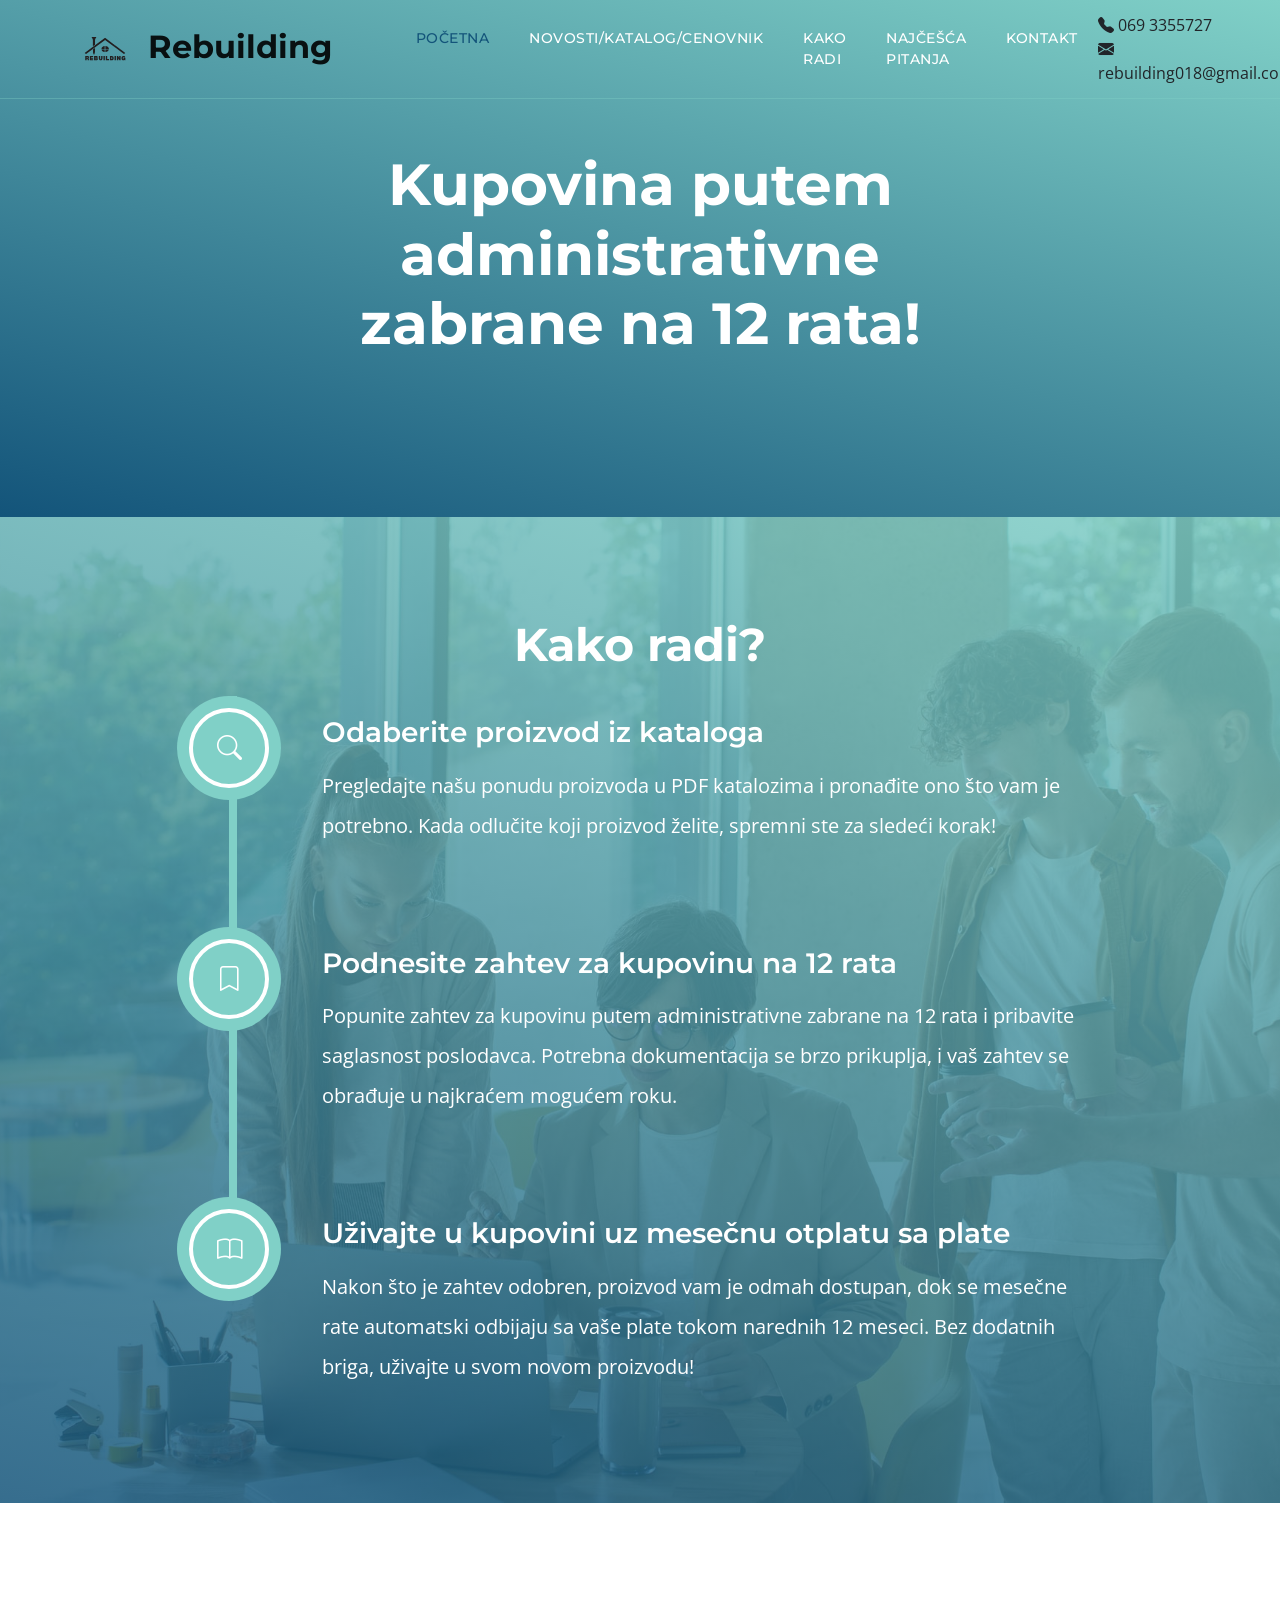
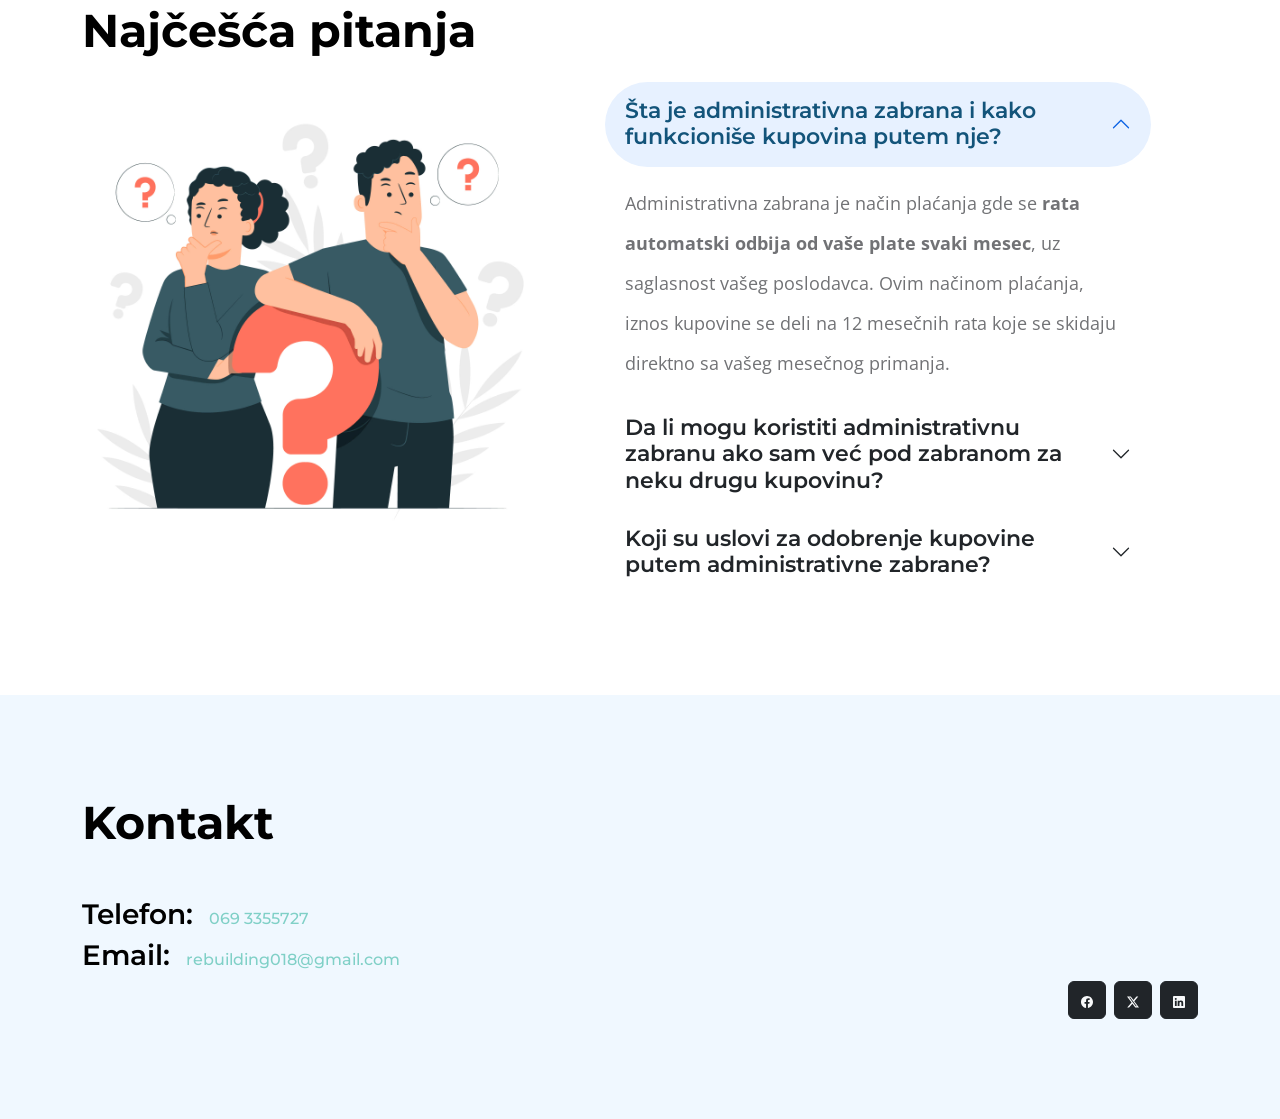
<file: index.html>
<!doctype html>
<html lang="en">
   <head>
      <meta charset="utf-8">
      <meta name="viewport" content="width=device-width, initial-scale=1">
	  <meta name="description" content="Kupovina putem administrativne zabrane na 12 rata. Rebuilding - Vaš partner za jednostavnu kupovinu građevinskog materijala u Srbiji.">
      <meta name="author" content="Rebuilding Team">
      <meta name="keywords" content="administrativna zabrana, kupovina na rate, građevinski materijal, katalog, Srbija, Rebuilding">

      <title>Rebuilding</title>
      <link rel="icon" href="images/logo.svg" type="image/svg+xml">
      <!-- CSS FILES -->        
      <link rel="preconnect" href="https://fonts.googleapis.com">
      <link rel="preconnect" href="https://fonts.gstatic.com" crossorigin>
      <link href="https://fonts.googleapis.com/css2?family=Montserrat:wght@500;600;700&family=Open+Sans&display=swap" rel="stylesheet">
      <link href="css/bootstrap.min.css" rel="stylesheet">
      <link href="css/bootstrap-icons.css" rel="stylesheet">
      <link href="css/templatemo-topic-listing.css" rel="stylesheet">
      <style>
         .custom-container {
         width: 91%;
         max-width: none; /* Prevent max-width from overriding */
         }
      </style>
   </head>
   <body id="top">
      <main>
         <nav class="navbar navbar-expand-lg">
            <div class="container custom-container">
               <a class="navbar-brand" href="pocetna">
               <img src="images/logo.svg" alt="Rebuilding Logo" style="height: 70px;">
               <span>Rebuilding</span>
               </a>
               <div class="d-lg-none">
                  <a href="tel: 069 3355727" class="nav-link">
                  <i class="bi bi-telephone-fill"></i>
                  <span>069 3355727</span>
                  </a>
                  <a href="mailto:rebuilding018@gmail.com" class="nav-link">
                  <i class="bi bi-envelope-fill"></i>
                  <span>rebuilding018@gmail.com</span>
                  </a>
               </div>
               <button class="navbar-toggler" type="button" data-bs-toggle="collapse" data-bs-target="#navbarNav" aria-controls="navbarNav" aria-expanded="false" aria-label="Toggle navigation">
               <span class="navbar-toggler-icon"></span>
               </button>
               <div class="collapse navbar-collapse" id="navbarNav">
                  <ul class="navbar-nav ms-lg-5 me-lg-auto">
                     <li class="nav-item">
                        <a class="nav-link click-scroll" href="pocetna#pocetna">Početna</a>
                     </li>
                     <li class="nav-item">
                        <a class="nav-link" href="novosti">Novosti/Katalog/Cenovnik</a>
                     </li>
                     <li class="nav-item">
                        <a class="nav-link click-scroll" href="pocetna#kako-radi">Kako radi</a>
                     </li>
                     <li class="nav-item">
                        <a class="nav-link click-scroll" href="pocetna#najcesca-pitanja">Najčešća pitanja</a>
                     </li>
                     <li class="nav-item">
                        <a class="nav-link click-scroll" href="pocetna#kontakt">Kontakt</a>
                     </li>
                  </ul>
                  <div class="d-none d-lg-block">
                     <a href="tel: 069 3355727" class="nav-link">
                     <i class="bi bi-telephone-fill"></i>
                     <span>069 3355727</span>
                     </a>
                     <a href="mailto:rebuilding018@gmail.com" class="nav-link">
                     <i class="bi bi-envelope-fill"></i>
                     <span>rebuilding018@gmail.com</span>
                     </a>
                  </div>
               </div>
            </div>
         </nav>
         <section class="hero-section d-flex justify-content-center align-items-center" id="pocetna">
            <div class="container">
               <div class="row">
                  <div class="col-lg-8 col-12 mx-auto">
                     <h1 class="text-white text-center">Kupovina putem administrativne zabrane na 12 rata!</h1>
                  </div>
               </div>
            </div>
         </section>
         <section class="timeline-section section-padding" id="kako-radi">
            <div class="section-overlay"></div>
            <div class="container">
               <div class="row">
                  <div class="col-12 text-center">
                     <h2 class="text-white mb-4">
                     Kako radi?</h1>
                  </div>
                  <div class="col-lg-10 col-12 mx-auto">
                     <div class="timeline-container">
                        <ul class="vertical-scrollable-timeline" id="vertical-scrollable-timeline">
                           <div class="list-progress">
                              <div class="inner"></div>
                           </div>
                           <li>
                              <h4 class="text-white mb-3">Odaberite proizvod iz kataloga</h4>
                              <p class="text-white">Pregledajte našu ponudu proizvoda u PDF katalozima i pronađite ono što vam je potrebno. Kada odlučite koji proizvod želite, spremni ste za sledeći korak!</p>
                              <div class="icon-holder">
                                 <i class="bi-search"></i>
                              </div>
                           </li>
                           <li>
                              <h4 class="text-white mb-3">Podnesite zahtev za kupovinu na 12 rata</h4>
                              <p class="text-white">Popunite zahtev za kupovinu putem administrativne zabrane na 12 rata i pribavite saglasnost poslodavca. Potrebna dokumentacija se brzo prikuplja, i vaš zahtev se obrađuje u najkraćem mogućem roku.</p>
                              <div class="icon-holder">
                                 <i class="bi-bookmark"></i>
                              </div>
                           </li>
                           <li>
                              <h4 class="text-white mb-3">Uživajte u kupovini uz mesečnu otplatu sa plate</h4>
                              <p class="text-white">Nakon što je zahtev odobren, proizvod vam je odmah dostupan, dok se mesečne rate automatski odbijaju sa vaše plate tokom narednih 12 meseci. Bez dodatnih briga, uživajte u svom novom proizvodu!</p>
                              <div class="icon-holder">
                                 <i class="bi-book"></i>
                              </div>
                           </li>
                        </ul>
                     </div>
                  </div>
               </div>
            </div>
         </section>
         <section class="faq-section section-padding" id="najcesca-pitanja">
            <div class="container">
               <div class="row">
                  <div class="col-lg-6 col-12">
                     <h2 class="mb-4">Najčešća pitanja</h2>
                  </div>
                  <div class="clearfix"></div>
                  <div class="col-lg-5 col-12">
                     <img src="images/faq_graphic.jpg" class="img-fluid" alt="FAQs">
                  </div>
                  <div class="col-lg-6 col-12 m-auto">
                     <div class="accordion" id="accordionExample">
                        <div class="accordion-item">
                           <h2 class="accordion-header" id="headingOne">
                              <button class="accordion-button" type="button" data-bs-toggle="collapse" data-bs-target="#collapseOne" aria-expanded="true" aria-controls="collapseOne">
                              Šta je administrativna zabrana i kako funkcioniše kupovina putem nje?
                              </button>
                           </h2>
                           <div id="collapseOne" class="accordion-collapse collapse show" aria-labelledby="headingOne" data-bs-parent="#accordionExample">
                              <div class="accordion-body">
                                 Administrativna zabrana je način plaćanja gde se <strong>rata automatski odbija od vaše plate svaki mesec</strong>, uz saglasnost vašeg poslodavca. Ovim načinom plaćanja, iznos kupovine se deli na 12 mesečnih rata koje se skidaju direktno sa vašeg mesečnog primanja. 
                              </div>
                           </div>
                        </div>
                        <div class="accordion-item">
                           <h2 class="accordion-header" id="headingTwo">
                              <button class="accordion-button collapsed" type="button" data-bs-toggle="collapse" data-bs-target="#collapseTwo" aria-expanded="false" aria-controls="collapseTwo">
                              Da li mogu koristiti administrativnu zabranu ako sam već pod zabranom za neku drugu kupovinu?
                              </button>
                           </h2>
                           <div id="collapseTwo" class="accordion-collapse collapse" aria-labelledby="headingTwo" data-bs-parent="#accordionExample">
                              <div class="accordion-body">
                                 Da, ali zavisi od vašeg preostalog slobodnog iznosa plate. <strong>Važno je da imate dovoljno sredstava za još jednu mesečnu ratu</strong>. U suprotnom, možda će biti potrebno da čekate dok prethodne obaveze ne budu otplaćene.
                              </div>
                           </div>
                        </div>
                        <div class="accordion-item">
                           <h2 class="accordion-header" id="headingThree">
                              <button class="accordion-button collapsed" type="button" data-bs-toggle="collapse" data-bs-target="#collapseThree" aria-expanded="false" aria-controls="collapseThree">
                              Koji su uslovi za odobrenje kupovine putem administrativne zabrane?
                              </button>
                           </h2>
                           <div id="collapseThree" class="accordion-collapse collapse" aria-labelledby="headingThree" data-bs-parent="#accordionExample">
                              <div class="accordion-body">
                                 Da biste koristili ovu opciju, <strong>potrebno je da ste u stalnom radnom odnosu i da vaša plata može pokriti iznos rata</strong>. Takođe, vaš poslodavac treba da da saglasnost za administrativnu zabranu, koja se zatim beleži u vašem obračunu plata svakog meseca.
                              </div>
                           </div>
                        </div>
                     </div>
                  </div>
               </div>
            </div>
         </section>
         <section class="contact-section section-padding section-bg" id="kontakt">
            <div class="container">
               <div class="row">
                  <div class="col-lg-12 col-12">
                     <h2 class="mb-5">Kontakt</h2>
                     <h4>
                        <span class="me-2">Telefon:</span>
                        <a href="tel: 069 3355727" class="site-footer-link">069 3355727</a>
                     </h4>
                     <h4>
                        <span class="me-2">Email:</span>
                        <a href="mailto:rebuilding018@gmail.com" class="site-footer-link">
                        rebuilding018@gmail.com
                        </a>
                     </h4>
                     <ul class="m-0 list-unstyled d-flex justify-content-start justify-content-sm-end gap-2">
                        <li>
                           <a href="#!" class="btn btn-dark bsb-btn-circle bsb-btn-circle-xs link-opacity-75-hover link-light">
                              <svg xmlns="http://www.w3.org/2000/svg" width="12" height="12" fill="currentColor" class="bi bi-facebook" viewBox="0 0 16 16">
                                 <path d="M16 8.049c0-4.446-3.582-8.05-8-8.05C3.58 0-.002 3.603-.002 8.05c0 4.017 2.926 7.347 6.75 7.951v-5.625h-2.03V8.05H6.75V6.275c0-2.017 1.195-3.131 3.022-3.131.876 0 1.791.157 1.791.157v1.98h-1.009c-.993 0-1.303.621-1.303 1.258v1.51h2.218l-.354 2.326H9.25V16c3.824-.604 6.75-3.934 6.75-7.951" />
                              </svg>
                           </a>
                        </li>
                        <li>
                           <a href="#!" class="btn btn-dark bsb-btn-circle bsb-btn-circle-xs link-opacity-75-hover link-light">
                              <svg xmlns="http://www.w3.org/2000/svg" width="12" height="12" fill="currentColor" class="bi bi-twitter-x" viewBox="0 0 16 16">
                                 <path d="M12.6.75h2.454l-5.36 6.142L16 15.25h-4.937l-3.867-5.07-4.425 5.07H.316l5.733-6.57L0 .75h5.063l3.495 4.633L12.601.75Zm-.86 13.028h1.36L4.323 2.145H2.865z" />
                              </svg>
                           </a>
                        </li>
                        <li>
                           <a href="#!" class="btn btn-dark bsb-btn-circle bsb-btn-circle-xs link-opacity-75-hover link-light">
                              <svg xmlns="http://www.w3.org/2000/svg" width="12" height="12" fill="currentColor" class="bi bi-linkedin" viewBox="0 0 16 16">
                                 <path d="M0 1.146C0 .513.526 0 1.175 0h13.65C15.474 0 16 .513 16 1.146v13.708c0 .633-.526 1.146-1.175 1.146H1.175C.526 16 0 15.487 0 14.854zm4.943 12.248V6.169H2.542v7.225zm-1.2-8.212c.837 0 1.358-.554 1.358-1.248-.015-.709-.52-1.248-1.342-1.248S2.4 3.226 2.4 3.934c0 .694.521 1.248 1.327 1.248zm4.908 8.212V9.359c0-.216.016-.432.08-.586.173-.431.568-.878 1.232-.878.869 0 1.216.662 1.216 1.634v3.865h2.401V9.25c0-2.22-1.184-3.252-2.764-3.252-1.274 0-1.845.7-2.165 1.193v.025h-.016l.016-.025V6.169h-2.4c.03.678 0 7.225 0 7.225z" />
                              </svg>
                           </a>
                        </li>
                     </ul>
                  </div>
               </div>
            </div>
         </section>
      </main>
      <!-- JAVASCRIPT FILES -->
      <script src="js/catalogs.js"></script>
      <script src="js/jquery.min.js"></script>
      <script src="js/bootstrap.bundle.min.js"></script>
      <script src="js/jquery.sticky.js"></script>
      <script src="js/click-scroll.js"></script>
      <script src="js/custom.js"></script>
   </body>
</html>
</file>
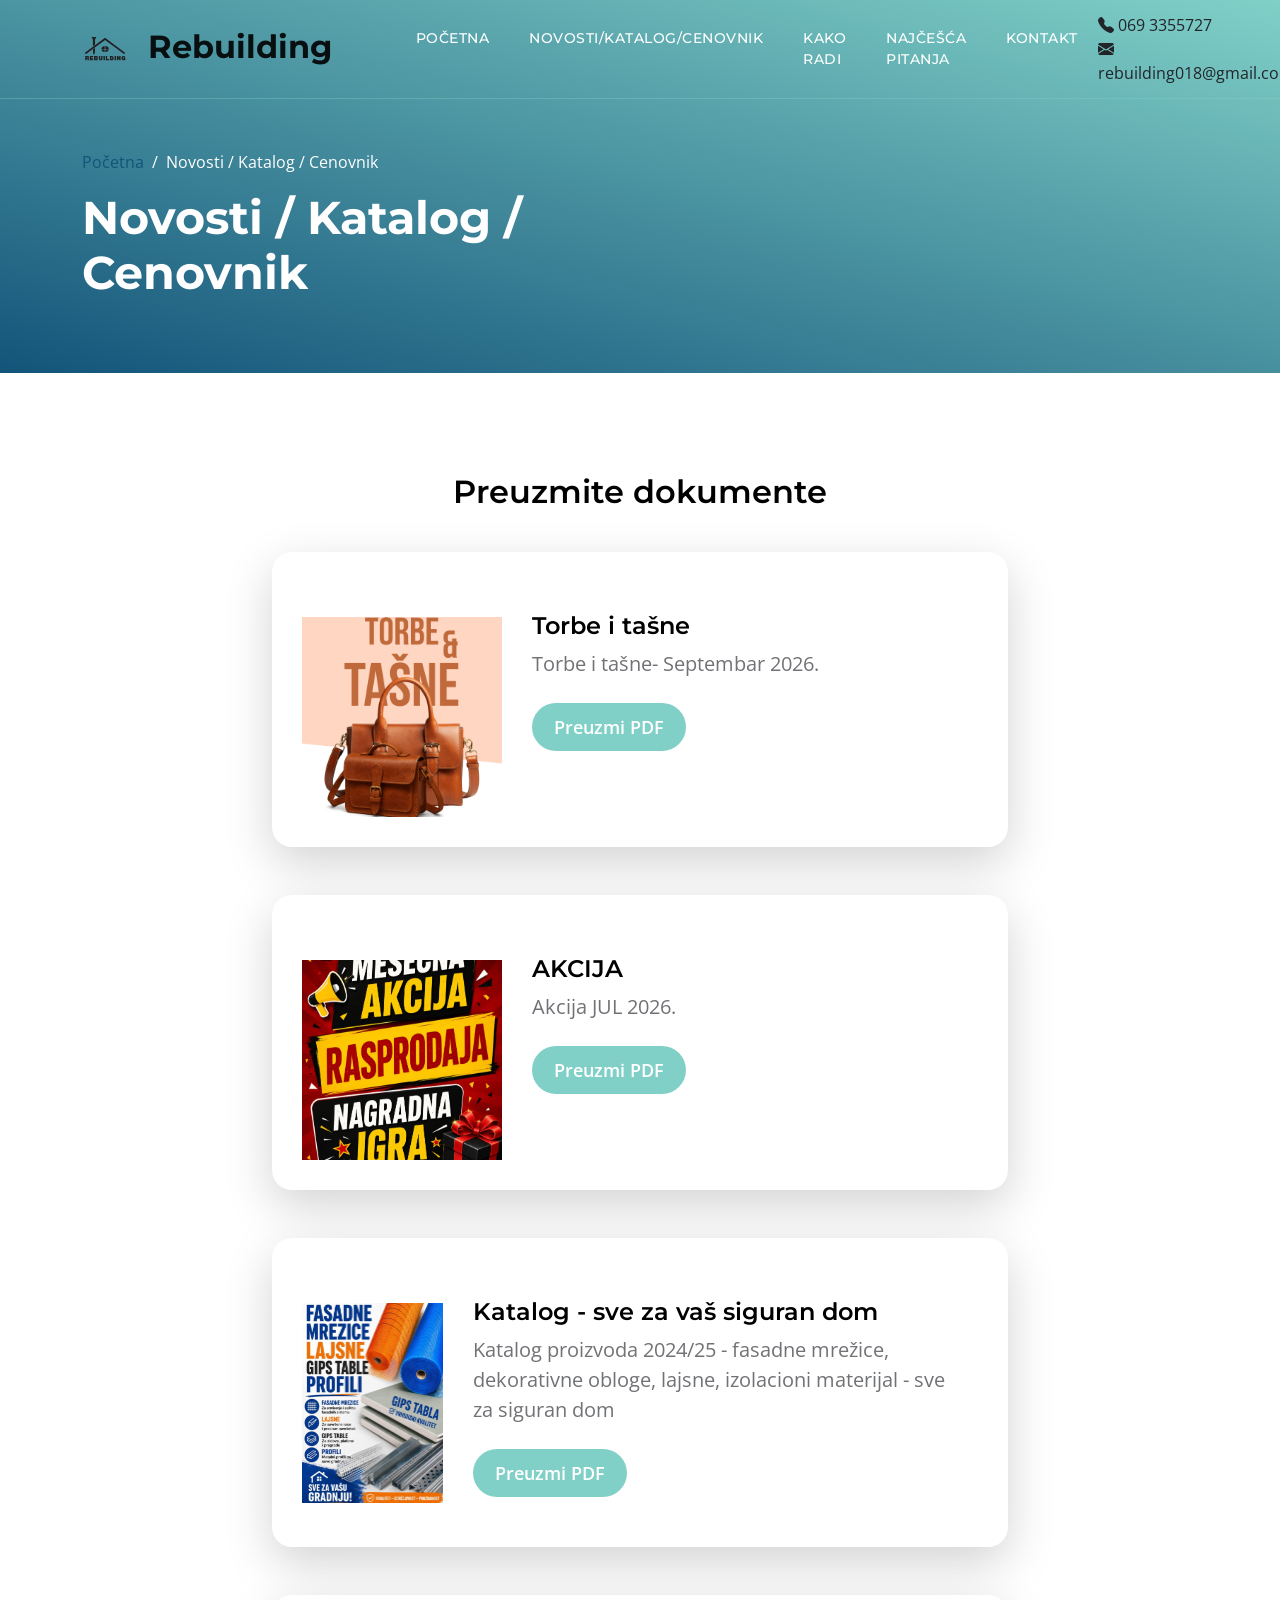
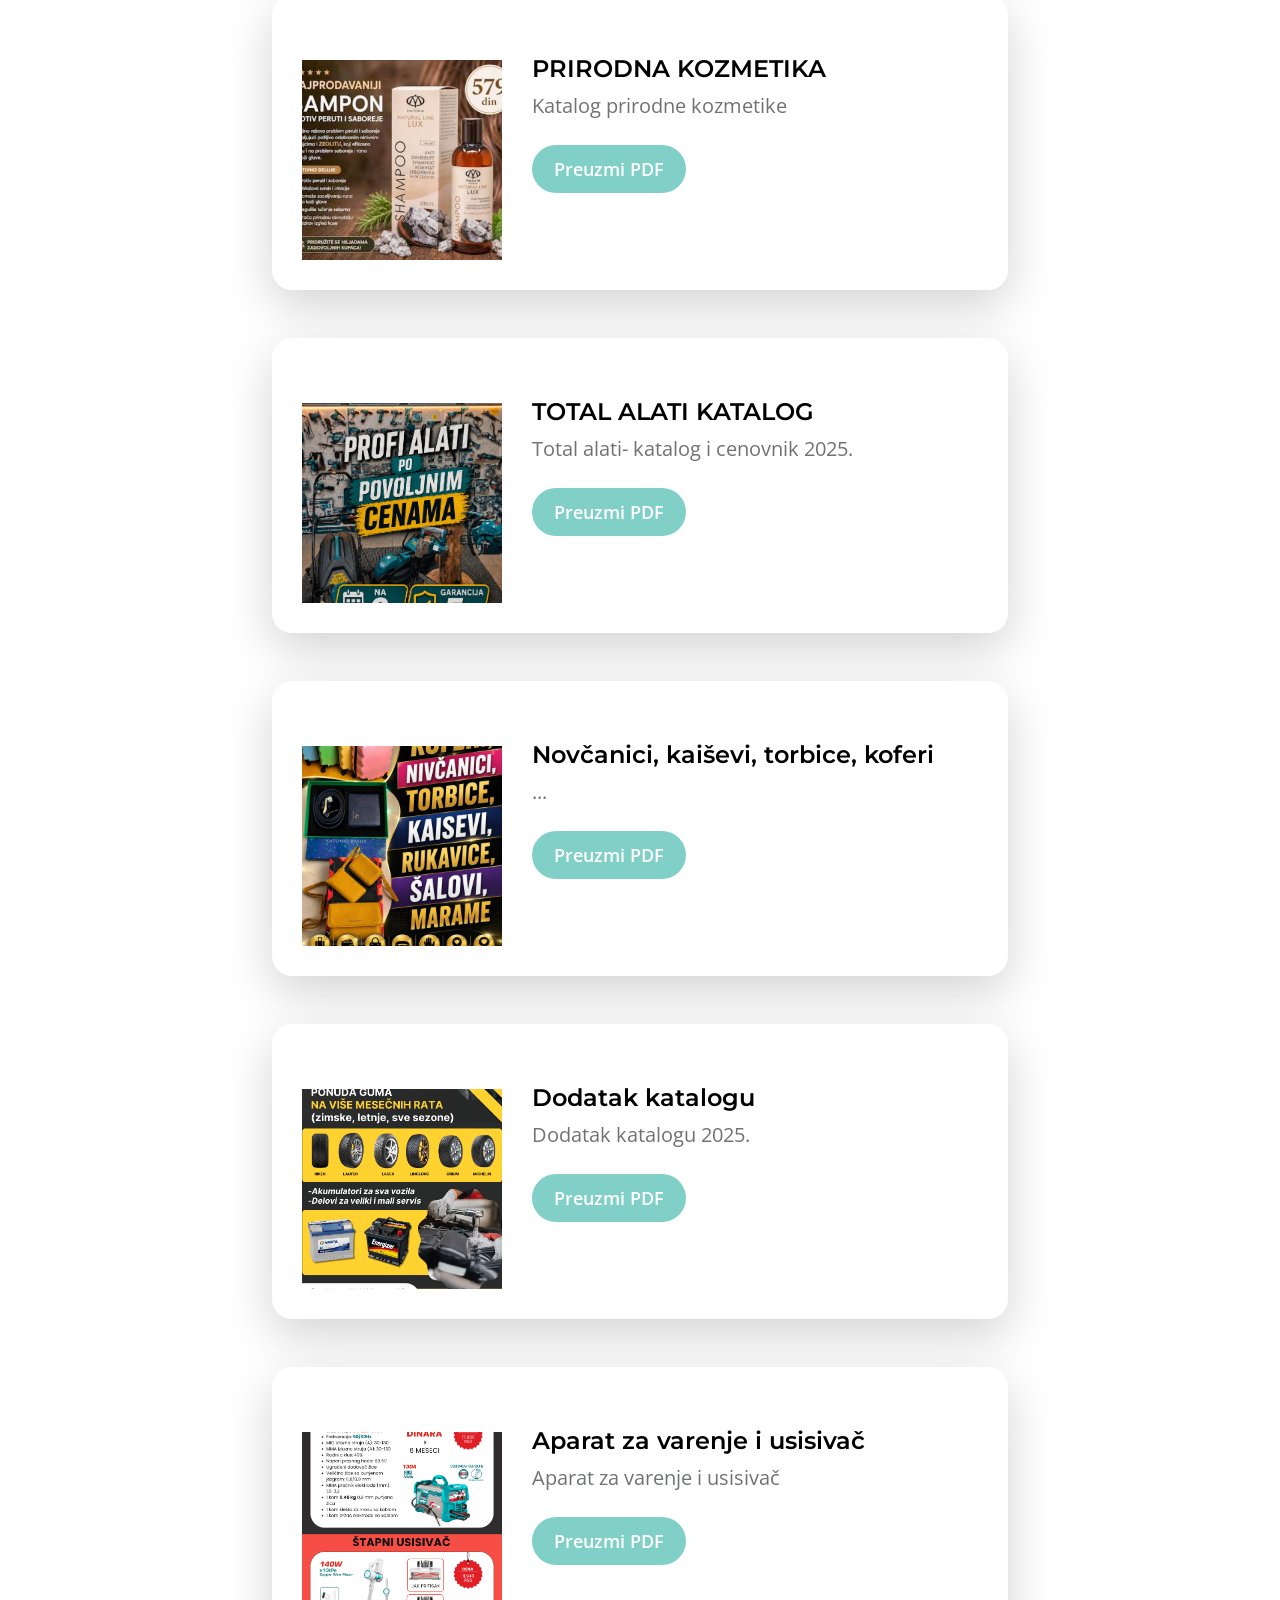
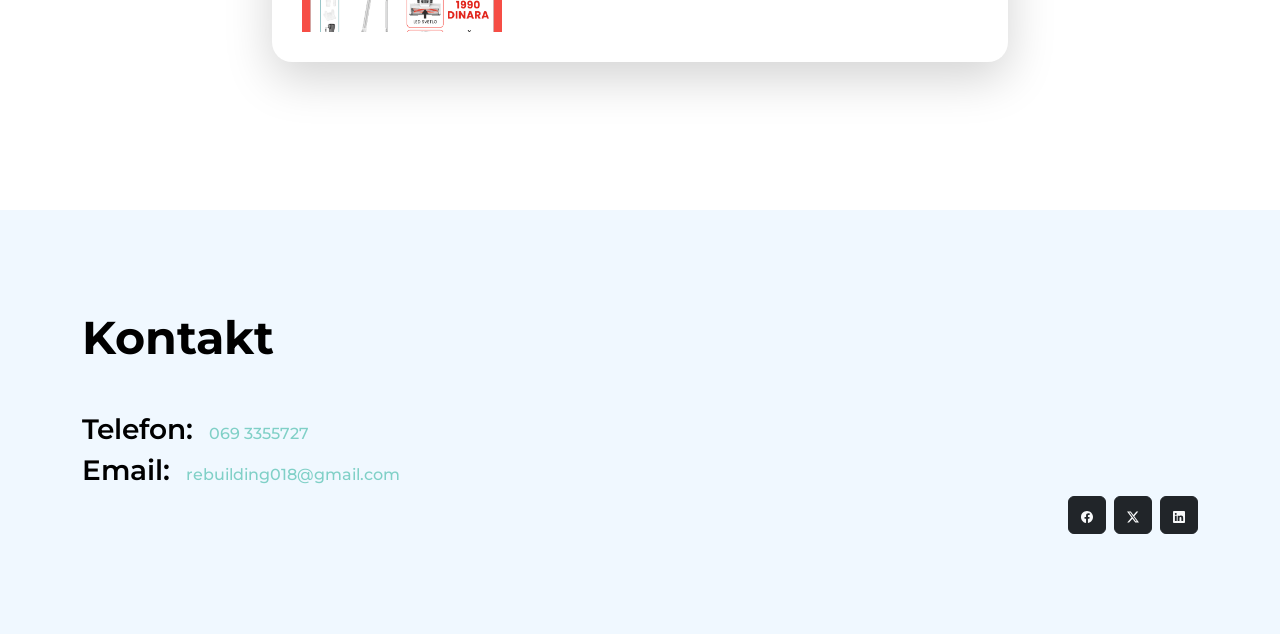
<file: novosti.html>
<!doctype html>
<html lang="en">
   <head>
      <meta charset="utf-8">
      <meta name="viewport" content="width=device-width, initial-scale=1">
      <meta name="description" content="Kupovina putem administrativne zabrane na 12 rata. Rebuilding - Vaš partner za jednostavnu kupovinu građevinskog materijala u Srbiji.">
      <meta name="author" content="Rebuilding Team">
      <meta name="keywords" content="administrativna zabrana, kupovina na rate, građevinski materijal, katalog, Srbija, Rebuilding">

      <title>Rebuilding - Novosti</title>
      <link rel="icon" href="images/logo.svg" type="image/svg+xml">
      <!-- CSS FILES -->        
      <link rel="preconnect" href="https://fonts.googleapis.com">
      <link rel="preconnect" href="https://fonts.gstatic.com" crossorigin>
      <link href="https://fonts.googleapis.com/css2?family=Montserrat:wght@500;600;700&family=Open+Sans&display=swap" rel="stylesheet">
      <link href="css/bootstrap.min.css" rel="stylesheet">
      <link href="css/bootstrap-icons.css" rel="stylesheet">
      <link href="css/templatemo-topic-listing.css" rel="stylesheet">
      <style>
         .custom-container {
         width: 91%;
         max-width: none; /* Prevent max-width from overriding */
         }
      </style>
   </head>
   <body class="topics-listing-page" id="news-page">
      <main>
         <nav class="navbar navbar-expand-lg">
            <div class="container custom-container">
               <a class="navbar-brand" href="pocetna">
               <img src="images/logo.svg" alt="Rebuilding Logo" style="height: 70px;">
               <span>Rebuilding</span>
               </a>
               <div class="d-lg-none">
                  <a href="tel: 069 3355727" class="nav-link">
                  <i class="bi bi-telephone-fill"></i>
                  <span>069 3355727</span>
                  </a>
                  <a href="mailto:rebuilding018@gmail.com" class="nav-link">
                  <i class="bi bi-envelope-fill"></i>
                  <span>rebuilding018@gmail.com</span>
                  </a>
               </div>
               <button class="navbar-toggler" type="button" data-bs-toggle="collapse" data-bs-target="#navbarNav" aria-controls="navbarNav" aria-expanded="false" aria-label="Toggle navigation">
               <span class="navbar-toggler-icon"></span>
               </button>
               <div class="collapse navbar-collapse" id="navbarNav">
                  <ul class="navbar-nav ms-lg-5 me-lg-auto">
                     <li class="nav-item">
                        <a class="nav-link click-scroll" href="pocetna#pocetna">Početna</a>
                     </li>
                     <li class="nav-item">
                        <a class="nav-link" href="">Novosti/Katalog/Cenovnik</a>
                     </li>
                     <li class="nav-item">
                        <a class="nav-link click-scroll" href="pocetna#kako-radi">Kako radi</a>
                     </li>
                     <li class="nav-item">
                        <a class="nav-link click-scroll" href="pocetna#najcesca-pitanja">Najčešća pitanja</a>
                     </li>
                     <li class="nav-item">
                        <a class="nav-link click-scroll" href="#kontakt">Kontakt</a>
                     </li>
                  </ul>
                  <div class="d-none d-lg-block">
                     <a href="tel: 069 3355727" class="nav-link">
                     <i class="bi bi-telephone-fill"></i>
                     <span>069 3355727</span>
                     </a>
                     <a href="mailto:rebuilding018@gmail.com" class="nav-link">
                     <i class="bi bi-envelope-fill"></i>
                     <span>rebuilding018@gmail.com</span>
                     </a>
                  </div>
               </div>
            </div>
         </nav>
         <header class="site-header d-flex flex-column justify-content-center align-items-center">
            <div class="container">
               <div class="row align-items-center">
                  <div class="col-lg-5 col-12">
                     <nav aria-label="breadcrumb">
                        <ol class="breadcrumb">
                           <li class="breadcrumb-item"><a href="pocetna">Početna</a></li>
                           <li class="breadcrumb-item active" aria-current="page">Novosti / Katalog / Cenovnik</li>
                        </ol>
                     </nav>
                     <h2 class="text-white">Novosti / Katalog / Cenovnik</h2>
                  </div>
               </div>
            </div>
         </header>
         <section class="section-padding">
            <div class="container">
               <div class="row">
                  <div class="col-lg-12 col-12 text-center">
                     <h3 class="mb-4">Preuzmite dokumente</h3>
                  </div>
                  <div class="col-lg-8 col-12 mt-3 mx-auto">
                     <div id="dynamic-cards-container">
                        <!-- Cards will be injected here by JavaScript -->
                     </div>
                  </div>
               </div>
            </div>
         </section>
         <section class="contact-section section-padding section-bg" id="kontakt">
            <div class="container">
               <div class="row">
                  <div class="col-lg-12 col-12">
                     <h2 class="mb-5">Kontakt</h2>
                     <h4>
                        <span class="me-2">Telefon:</span>
                        <a href="tel: 069 3355727"  class="site-footer-link">
                        069 3355727
                        </a>
                     </h4>
                     <h4>
                        <span class="me-2">Email:</span>
                        <a href="mailto:rebuilding018@gmail.com" class="site-footer-link">
                        rebuilding018@gmail.com
                        </a>
                     </h4>
                     <ul class="m-0 list-unstyled d-flex justify-content-start justify-content-sm-end gap-2">
                        <li>
                           <a href="#!" class="btn btn-dark bsb-btn-circle bsb-btn-circle-xs link-opacity-75-hover link-light">
                              <svg xmlns="http://www.w3.org/2000/svg" width="12" height="12" fill="currentColor" class="bi bi-facebook" viewBox="0 0 16 16">
                                 <path d="M16 8.049c0-4.446-3.582-8.05-8-8.05C3.58 0-.002 3.603-.002 8.05c0 4.017 2.926 7.347 6.75 7.951v-5.625h-2.03V8.05H6.75V6.275c0-2.017 1.195-3.131 3.022-3.131.876 0 1.791.157 1.791.157v1.98h-1.009c-.993 0-1.303.621-1.303 1.258v1.51h2.218l-.354 2.326H9.25V16c3.824-.604 6.75-3.934 6.75-7.951" />
                              </svg>
                           </a>
                        </li>
                        <li>
                           <a href="#!" class="btn btn-dark bsb-btn-circle bsb-btn-circle-xs link-opacity-75-hover link-light">
                              <svg xmlns="http://www.w3.org/2000/svg" width="12" height="12" fill="currentColor" class="bi bi-twitter-x" viewBox="0 0 16 16">
                                 <path d="M12.6.75h2.454l-5.36 6.142L16 15.25h-4.937l-3.867-5.07-4.425 5.07H.316l5.733-6.57L0 .75h5.063l3.495 4.633L12.601.75Zm-.86 13.028h1.36L4.323 2.145H2.865z" />
                              </svg>
                           </a>
                        </li>
                        <li>
                           <a href="#!" class="btn btn-dark bsb-btn-circle bsb-btn-circle-xs link-opacity-75-hover link-light">
                              <svg xmlns="http://www.w3.org/2000/svg" width="12" height="12" fill="currentColor" class="bi bi-linkedin" viewBox="0 0 16 16">
                                 <path d="M0 1.146C0 .513.526 0 1.175 0h13.65C15.474 0 16 .513 16 1.146v13.708c0 .633-.526 1.146-1.175 1.146H1.175C.526 16 0 15.487 0 14.854zm4.943 12.248V6.169H2.542v7.225zm-1.2-8.212c.837 0 1.358-.554 1.358-1.248-.015-.709-.52-1.248-1.342-1.248S2.4 3.226 2.4 3.934c0 .694.521 1.248 1.327 1.248zm4.908 8.212V9.359c0-.216.016-.432.08-.586.173-.431.568-.878 1.232-.878.869 0 1.216.662 1.216 1.634v3.865h2.401V9.25c0-2.22-1.184-3.252-2.764-3.252-1.274 0-1.845.7-2.165 1.193v.025h-.016l.016-.025V6.169h-2.4c.03.678 0 7.225 0 7.225z" />
                              </svg>
                           </a>
                        </li>
                     </ul>
                  </div>
               </div>
            </div>
         </section>
      </main>
      <!-- JAVASCRIPT FILES -->
      <script src="js/catalogs.js"></script>
      <script src="js/jquery.min.js"></script>
      <script src="js/bootstrap.bundle.min.js"></script>
      <script src="js/jquery.sticky.js"></script>
      <script src="js/custom.js"></script>
   </body>
</html>
</file>
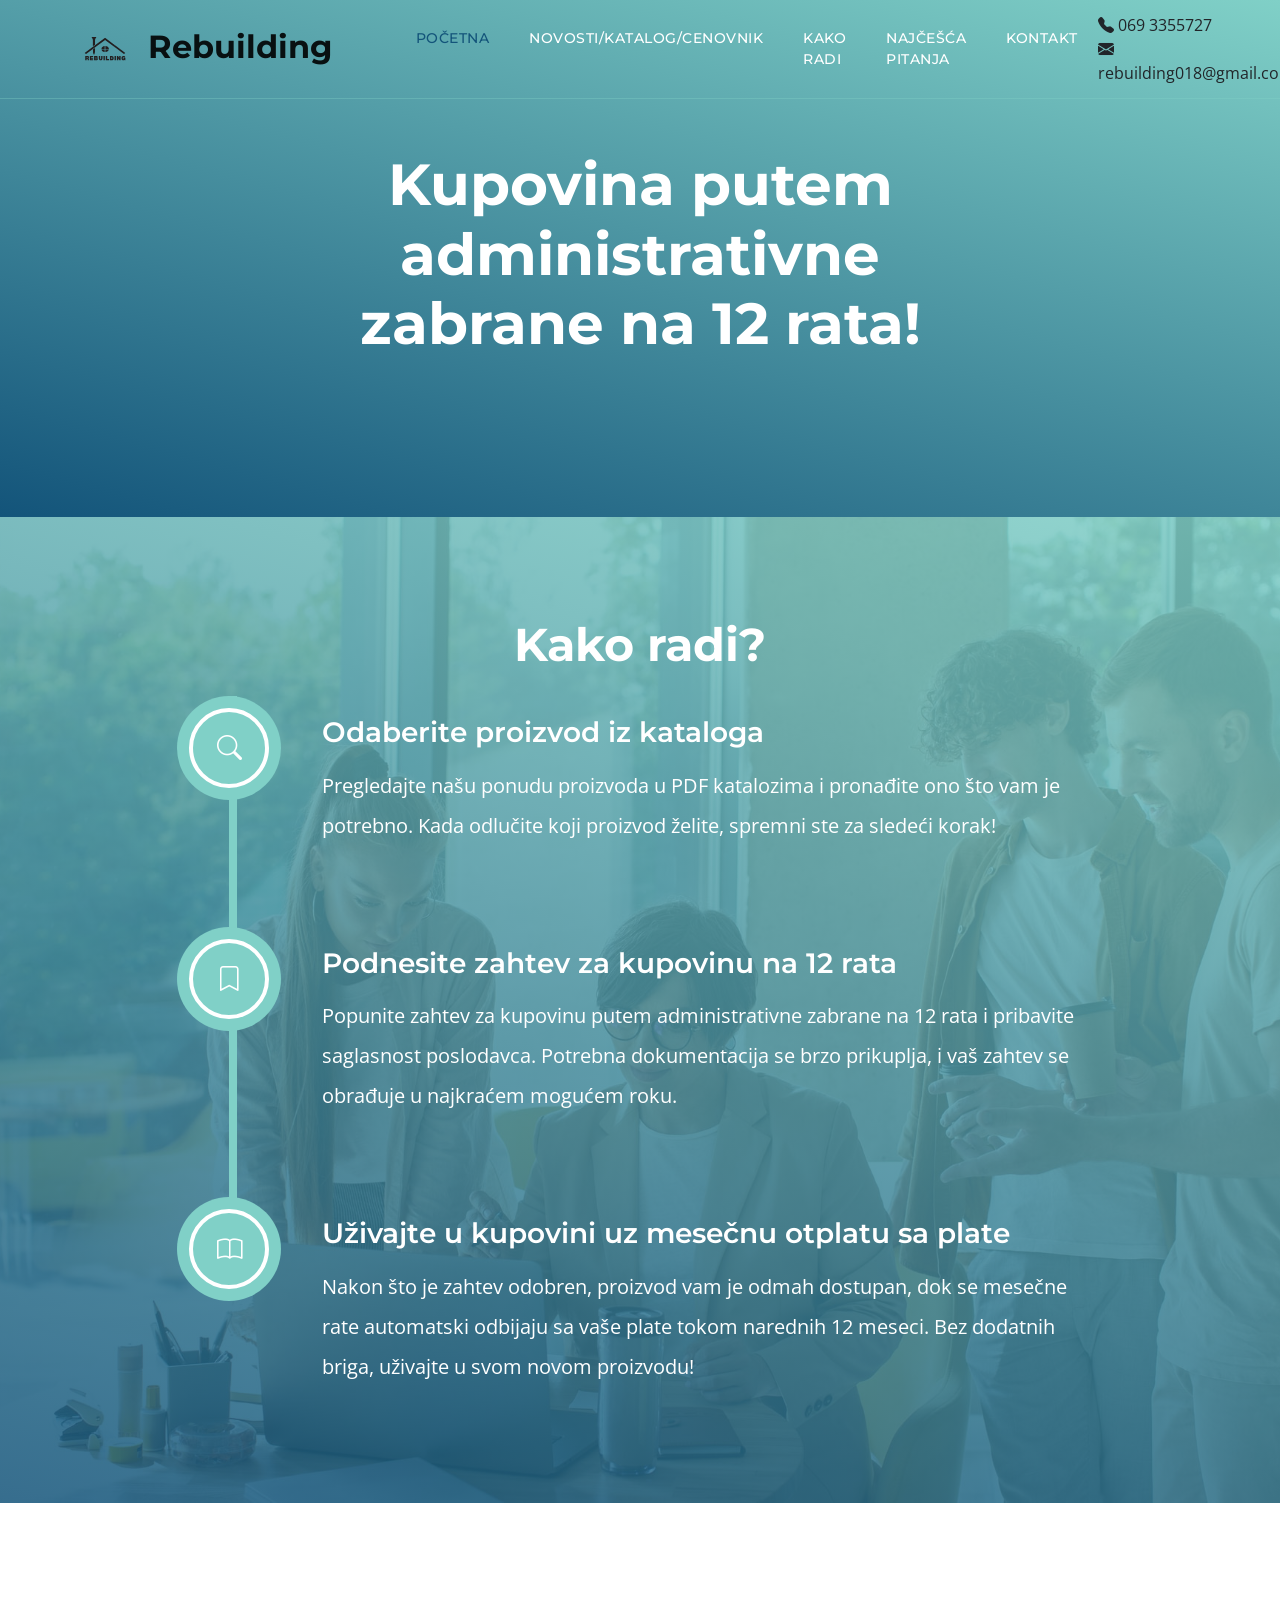
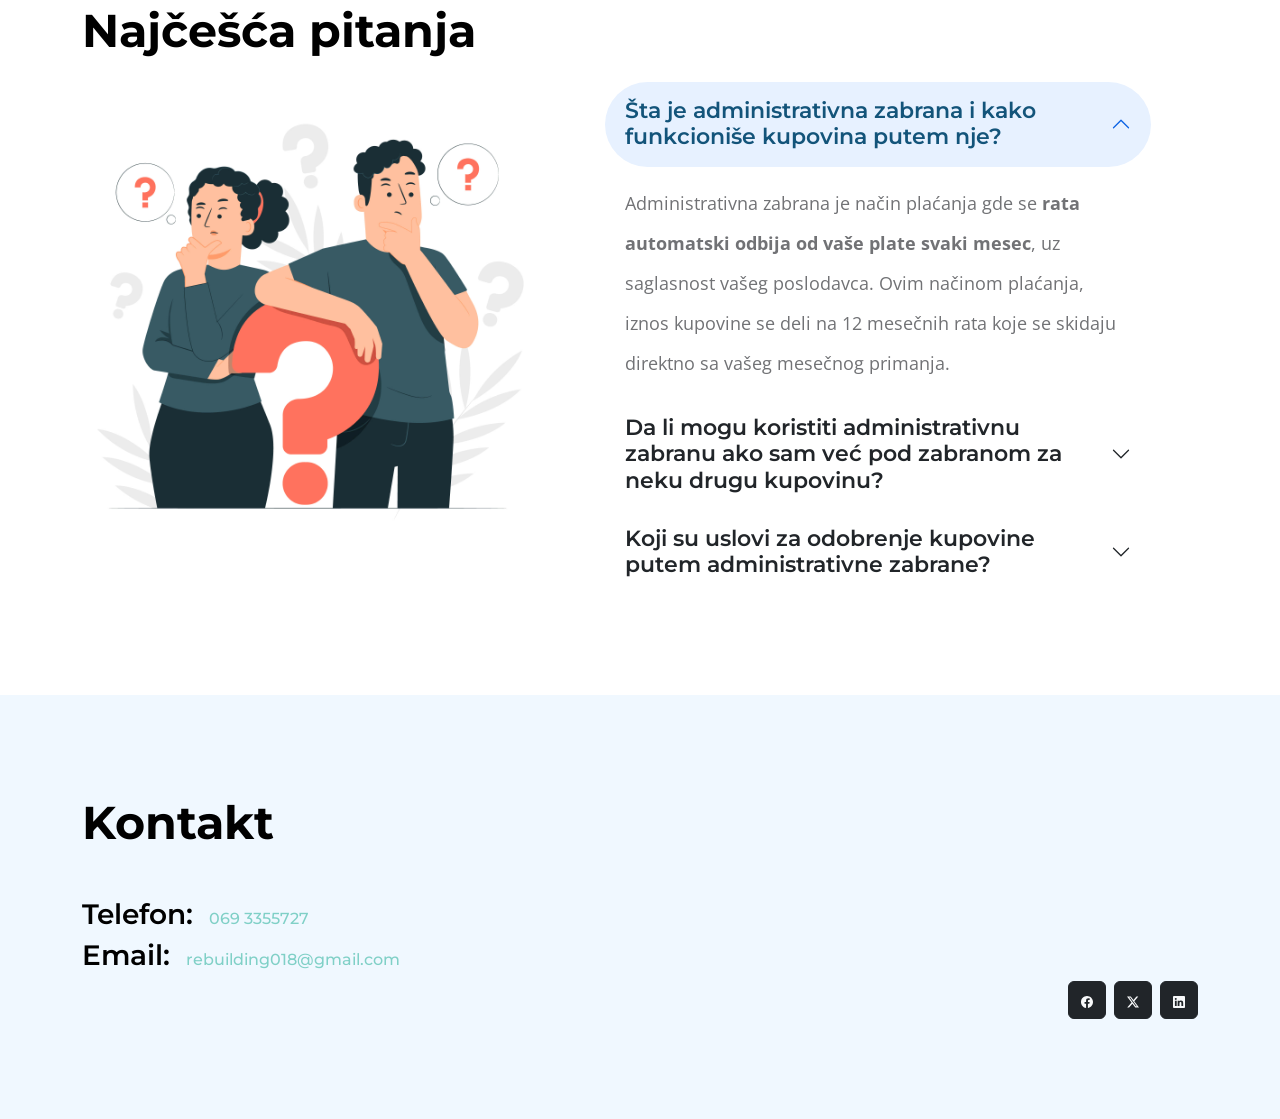
<file: pocetna.html>
<!doctype html>
<html lang="en">
   <head>
      <meta charset="utf-8">
      <meta name="viewport" content="width=device-width, initial-scale=1">
	  <meta name="description" content="Kupovina putem administrativne zabrane na 12 rata. Rebuilding - Vaš partner za jednostavnu kupovinu građevinskog materijala u Srbiji.">
      <meta name="author" content="Rebuilding Team">
      <meta name="keywords" content="administrativna zabrana, kupovina na rate, građevinski materijal, katalog, Srbija, Rebuilding">

      <title>Rebuilding - Pocetna</title>
      <link rel="icon" href="images/logo.svg" type="image/svg+xml">
      <!-- CSS FILES -->        
      <link rel="preconnect" href="https://fonts.googleapis.com">
      <link rel="preconnect" href="https://fonts.gstatic.com" crossorigin>
      <link href="https://fonts.googleapis.com/css2?family=Montserrat:wght@500;600;700&family=Open+Sans&display=swap" rel="stylesheet">
      <link href="css/bootstrap.min.css" rel="stylesheet">
      <link href="css/bootstrap-icons.css" rel="stylesheet">
      <link href="css/templatemo-topic-listing.css" rel="stylesheet">
      <style>
         .custom-container {
         width: 91%;
         max-width: none; /* Prevent max-width from overriding */
         }
      </style>
   </head>
   <body id="home-page">
      <main>
         <nav class="navbar navbar-expand-lg">
            <div class="container custom-container">
               <a class="navbar-brand" href="pocetna">
               <img src="images/logo.svg" alt="Rebuilding Logo" style="height: 70px;">
               <span>Rebuilding</span>
               </a>
               <div class="d-lg-none">
                  <a href="tel: 069 3355727" class="nav-link">
                  <i class="bi bi-telephone-fill"></i>
                  <span>069 3355727</span>
                  </a>
                  <a href="mailto:rebuilding018@gmail.com" class="nav-link">
                  <i class="bi bi-envelope-fill"></i>
                  <span>rebuilding018@gmail.com</span>
                  </a>
               </div>
               <button class="navbar-toggler" type="button" data-bs-toggle="collapse" data-bs-target="#navbarNav" aria-controls="navbarNav" aria-expanded="false" aria-label="Toggle navigation">
               <span class="navbar-toggler-icon"></span>
               </button>
               <div class="collapse navbar-collapse" id="navbarNav">
                  <ul class="navbar-nav ms-lg-5 me-lg-auto">
                     <li class="nav-item">
                        <a class="nav-link click-scroll" href="#pocetna">Početna</a>
                     </li>
                     <li class="nav-item">
                        <a class="nav-link" href="novosti">Novosti/Katalog/Cenovnik</a>
                     </li>
                     <li class="nav-item">
                        <a class="nav-link click-scroll" href="#kako-radi">Kako radi</a>
                     </li>
                     <li class="nav-item">
                        <a class="nav-link click-scroll" href="#najcesca-pitanja">Najčešća pitanja</a>
                     </li>
                     <li class="nav-item">
                        <a class="nav-link click-scroll" href="#kontakt">Kontakt</a>
                     </li>
                  </ul>
                  <div class="d-none d-lg-block">
                     <a href="tel: 069 3355727" class="nav-link">
                     <i class="bi bi-telephone-fill"></i>
                     <span>069 3355727</span>
                     </a>
                     <a href="mailto:rebuilding018@gmail.com" class="nav-link">
                     <i class="bi bi-envelope-fill"></i>
                     <span>rebuilding018@gmail.com</span>
                     </a>
                  </div>
               </div>
            </div>
         </nav>
         <section class="hero-section d-flex justify-content-center align-items-center" id="pocetna">
            <div class="container">
               <div class="row">
                  <div class="col-lg-8 col-12 mx-auto">
                     <h1 class="text-white text-center">Kupovina putem administrativne zabrane na 12 rata!</h1>
                  </div>
               </div>
            </div>
         </section>
         <section class="timeline-section section-padding" id="kako-radi">
            <div class="section-overlay"></div>
            <div class="container">
               <div class="row">
                  <div class="col-12 text-center">
                     <h2 class="text-white mb-4">
                     Kako radi?</h1>
                  </div>
                  <div class="col-lg-10 col-12 mx-auto">
                     <div class="timeline-container">
                        <ul class="vertical-scrollable-timeline" id="vertical-scrollable-timeline">
                           <div class="list-progress">
                              <div class="inner"></div>
                           </div>
                           <li>
                              <h4 class="text-white mb-3">Odaberite proizvod iz kataloga</h4>
                              <p class="text-white">Pregledajte našu ponudu proizvoda u PDF katalozima i pronađite ono što vam je potrebno. Kada odlučite koji proizvod želite, spremni ste za sledeći korak!</p>
                              <div class="icon-holder">
                                 <i class="bi-search"></i>
                              </div>
                           </li>
                           <li>
                              <h4 class="text-white mb-3">Podnesite zahtev za kupovinu na 12 rata</h4>
                              <p class="text-white">Popunite zahtev za kupovinu putem administrativne zabrane na 12 rata i pribavite saglasnost poslodavca. Potrebna dokumentacija se brzo prikuplja, i vaš zahtev se obrađuje u najkraćem mogućem roku.</p>
                              <div class="icon-holder">
                                 <i class="bi-bookmark"></i>
                              </div>
                           </li>
                           <li>
                              <h4 class="text-white mb-3">Uživajte u kupovini uz mesečnu otplatu sa plate</h4>
                              <p class="text-white">Nakon što je zahtev odobren, proizvod vam je odmah dostupan, dok se mesečne rate automatski odbijaju sa vaše plate tokom narednih 12 meseci. Bez dodatnih briga, uživajte u svom novom proizvodu!</p>
                              <div class="icon-holder">
                                 <i class="bi-book"></i>
                              </div>
                           </li>
                        </ul>
                     </div>
                  </div>
               </div>
            </div>
         </section>
         <section class="faq-section section-padding" id="najcesca-pitanja">
            <div class="container">
               <div class="row">
                  <div class="col-lg-6 col-12">
                     <h2 class="mb-4">Najčešća pitanja</h2>
                  </div>
                  <div class="clearfix"></div>
                  <div class="col-lg-5 col-12">
                     <img src="images/faq_graphic.jpg" class="img-fluid" alt="FAQs">
                  </div>
                  <div class="col-lg-6 col-12 m-auto">
                     <div class="accordion" id="accordionExample">
                        <div class="accordion-item">
                           <h2 class="accordion-header" id="headingOne">
                              <button class="accordion-button" type="button" data-bs-toggle="collapse" data-bs-target="#collapseOne" aria-expanded="true" aria-controls="collapseOne">
                              Šta je administrativna zabrana i kako funkcioniše kupovina putem nje?
                              </button>
                           </h2>
                           <div id="collapseOne" class="accordion-collapse collapse show" aria-labelledby="headingOne" data-bs-parent="#accordionExample">
                              <div class="accordion-body">
                                 Administrativna zabrana je način plaćanja gde se <strong>rata automatski odbija od vaše plate svaki mesec</strong>, uz saglasnost vašeg poslodavca. Ovim načinom plaćanja, iznos kupovine se deli na 12 mesečnih rata koje se skidaju direktno sa vašeg mesečnog primanja. 
                              </div>
                           </div>
                        </div>
                        <div class="accordion-item">
                           <h2 class="accordion-header" id="headingTwo">
                              <button class="accordion-button collapsed" type="button" data-bs-toggle="collapse" data-bs-target="#collapseTwo" aria-expanded="false" aria-controls="collapseTwo">
                              Da li mogu koristiti administrativnu zabranu ako sam već pod zabranom za neku drugu kupovinu?
                              </button>
                           </h2>
                           <div id="collapseTwo" class="accordion-collapse collapse" aria-labelledby="headingTwo" data-bs-parent="#accordionExample">
                              <div class="accordion-body">
                                 Da, ali zavisi od vašeg preostalog slobodnog iznosa plate. <strong>Važno je da imate dovoljno sredstava za još jednu mesečnu ratu</strong>. U suprotnom, možda će biti potrebno da čekate dok prethodne obaveze ne budu otplaćene.
                              </div>
                           </div>
                        </div>
                        <div class="accordion-item">
                           <h2 class="accordion-header" id="headingThree">
                              <button class="accordion-button collapsed" type="button" data-bs-toggle="collapse" data-bs-target="#collapseThree" aria-expanded="false" aria-controls="collapseThree">
                              Koji su uslovi za odobrenje kupovine putem administrativne zabrane?
                              </button>
                           </h2>
                           <div id="collapseThree" class="accordion-collapse collapse" aria-labelledby="headingThree" data-bs-parent="#accordionExample">
                              <div class="accordion-body">
                                 Da biste koristili ovu opciju, <strong>potrebno je da ste u stalnom radnom odnosu i da vaša plata može pokriti iznos rata</strong>. Takođe, vaš poslodavac treba da da saglasnost za administrativnu zabranu, koja se zatim beleži u vašem obračunu plata svakog meseca.
                              </div>
                           </div>
                        </div>
                     </div>
                  </div>
               </div>
            </div>
         </section>
         <section class="contact-section section-padding section-bg" id="kontakt">
            <div class="container">
               <div class="row">
                  <div class="col-lg-12 col-12">
                     <h2 class="mb-5">Kontakt</h2>
                     <h4>
                        <span class="me-2">Telefon:</span>
                        <a href="tel: 069 3355727" class="site-footer-link">069 3355727</a>
                     </h4>
                     <h4>
                        <span class="me-2">Email:</span>
                        <a href="mailto:rebuilding018@gmail.com" class="site-footer-link">
                        rebuilding018@gmail.com
                        </a>
                     </h4>
                     <ul class="m-0 list-unstyled d-flex justify-content-start justify-content-sm-end gap-2">
                        <li>
                           <a href="#!" class="btn btn-dark bsb-btn-circle bsb-btn-circle-xs link-opacity-75-hover link-light">
                              <svg xmlns="http://www.w3.org/2000/svg" width="12" height="12" fill="currentColor" class="bi bi-facebook" viewBox="0 0 16 16">
                                 <path d="M16 8.049c0-4.446-3.582-8.05-8-8.05C3.58 0-.002 3.603-.002 8.05c0 4.017 2.926 7.347 6.75 7.951v-5.625h-2.03V8.05H6.75V6.275c0-2.017 1.195-3.131 3.022-3.131.876 0 1.791.157 1.791.157v1.98h-1.009c-.993 0-1.303.621-1.303 1.258v1.51h2.218l-.354 2.326H9.25V16c3.824-.604 6.75-3.934 6.75-7.951" />
                              </svg>
                           </a>
                        </li>
                        <li>
                           <a href="#!" class="btn btn-dark bsb-btn-circle bsb-btn-circle-xs link-opacity-75-hover link-light">
                              <svg xmlns="http://www.w3.org/2000/svg" width="12" height="12" fill="currentColor" class="bi bi-twitter-x" viewBox="0 0 16 16">
                                 <path d="M12.6.75h2.454l-5.36 6.142L16 15.25h-4.937l-3.867-5.07-4.425 5.07H.316l5.733-6.57L0 .75h5.063l3.495 4.633L12.601.75Zm-.86 13.028h1.36L4.323 2.145H2.865z" />
                              </svg>
                           </a>
                        </li>
                        <li>
                           <a href="#!" class="btn btn-dark bsb-btn-circle bsb-btn-circle-xs link-opacity-75-hover link-light">
                              <svg xmlns="http://www.w3.org/2000/svg" width="12" height="12" fill="currentColor" class="bi bi-linkedin" viewBox="0 0 16 16">
                                 <path d="M0 1.146C0 .513.526 0 1.175 0h13.65C15.474 0 16 .513 16 1.146v13.708c0 .633-.526 1.146-1.175 1.146H1.175C.526 16 0 15.487 0 14.854zm4.943 12.248V6.169H2.542v7.225zm-1.2-8.212c.837 0 1.358-.554 1.358-1.248-.015-.709-.52-1.248-1.342-1.248S2.4 3.226 2.4 3.934c0 .694.521 1.248 1.327 1.248zm4.908 8.212V9.359c0-.216.016-.432.08-.586.173-.431.568-.878 1.232-.878.869 0 1.216.662 1.216 1.634v3.865h2.401V9.25c0-2.22-1.184-3.252-2.764-3.252-1.274 0-1.845.7-2.165 1.193v.025h-.016l.016-.025V6.169h-2.4c.03.678 0 7.225 0 7.225z" />
                              </svg>
                           </a>
                        </li>
                     </ul>
                  </div>
               </div>
            </div>
         </section>
      </main>
      <!-- JAVASCRIPT FILES -->
      <script src="js/catalogs.js"></script>
      <script src="js/jquery.min.js"></script>
      <script src="js/bootstrap.bundle.min.js"></script>
      <script src="js/jquery.sticky.js"></script>
      <script src="js/click-scroll.js"></script>
      <script src="js/custom.js"></script>
   </body>
</html>
</file>
<file: css/templatemo-topic-listing.css>
/*

TemplateMo 590 topic listing

https://templatemo.com/tm-590-topic-listing

*/

/*---------------------------------------
  CUSTOM PROPERTIES ( VARIABLES )             
-----------------------------------------*/
:root {
  --white-color:                  #ffffff;
  --primary-color:                #13547a;
  --secondary-color:              #80d0c7;
  --section-bg-color:             #f0f8ff;
  --custom-btn-bg-color:          #80d0c7;
  --custom-btn-bg-hover-color:    #13547a;
  --dark-color:                   #000000;
  --p-color:                      #717275;
  --border-color:                 #7fffd4;
  --link-hover-color:             #13547a;

  --body-font-family:             'Open Sans', sans-serif;
  --title-font-family:            'Montserrat', sans-serif;

  --h1-font-size:                 58px;
  --h2-font-size:                 46px;
  --h3-font-size:                 32px;
  --h4-font-size:                 28px;
  --h5-font-size:                 24px;
  --h6-font-size:                 22px;
  --p-font-size:                  20px;
  --menu-font-size:               14px;
  --btn-font-size:                18px;
  --copyright-font-size:          16px;

  --border-radius-large:          100px;
  --border-radius-medium:         20px;
  --border-radius-small:          10px;

  --font-weight-normal:           400;
  --font-weight-medium:           500;
  --font-weight-semibold:         600;
  --font-weight-bold:             700;
}

body {
  background-color: var(--white-color);
  font-family: var(--body-font-family); 
}


/*---------------------------------------
  TYPOGRAPHY               
-----------------------------------------*/

h2,
h3,
h4,
h5,
h6 {
  color: var(--dark-color);
}

h1,
h2,
h3,
h4,
h5,
h6 {
  font-family: var(--title-font-family); 
  font-weight: var(--font-weight-semibold);
}

h1 {
  font-size: var(--h1-font-size);
  font-weight: var(--font-weight-bold);
}

h2 {
  font-size: var(--h2-font-size);
  font-weight: var(--font-weight-bold);
}

h3 {
  font-size: var(--h3-font-size);
}

h4 {
  font-size: var(--h4-font-size);
}

h5 {
  font-size: var(--h5-font-size);
}

h6 {
  color: var(--primary-color);
  font-size: var(--h6-font-size);
}

p {
  color: var(--p-color);
  font-size: var(--p-font-size);
  font-weight: var(--font-weight-normal);
}

ul li {
  color: var(--p-color);
  font-size: var(--p-font-size);
  font-weight: var(--font-weight-normal);
}

a, 
button {
  touch-action: manipulation;
  transition: all 0.3s;
}

a {
  display: inline-block;
  color: var(--primary-color);
  text-decoration: none;
}

a:hover {
  color: var(--link-hover-color);
}

b,
strong {
  font-weight: var(--font-weight-bold);
}


/*---------------------------------------
  SECTION               
-----------------------------------------*/
.section-padding {
  padding-top: 100px;
  padding-bottom: 100px;
}

.section-bg {
  background-color: var(--section-bg-color);
}

.section-overlay {
  background-image: linear-gradient(15deg, #13547a 0%, #80d0c7 100%);
  position: absolute;
  top: 0;
  left: 0;
  pointer-events: none;
  width: 100%;
  height: 100%;
  opacity: 0.85;
}

.section-overlay + .container {
  position: relative;
}

.tab-content {
  background-color: var(--white-color);
  border-radius: var(--border-radius-medium);
}

.nav-tabs {
  border-bottom: 1px solid #ecf3f2;
  margin-bottom: 40px;
  justify-content: center;
}

.nav-tabs .nav-link {
  border-radius: 0;
  border-top: 0;
  border-right: 0;
  border-left: 0;
  color: var(--p-color);
  font-family: var(--title-font-family);
  font-size: var(--btn-font-size);
  font-weight: var(--font-weight-medium);
  padding: 15px 25px;
  transition: all 0.3s;
}

.nav-tabs .nav-link:first-child {
  margin-right: 20px;
}

.nav-tabs .nav-item.show .nav-link, 
.nav-tabs .nav-link.active,
.nav-tabs .nav-link:focus, 
.nav-tabs .nav-link:hover {
  border-bottom-color: var(--primary-color);
  color: var(--primary-color);
}


/*---------------------------------------
  CUSTOM ICON COLOR               
-----------------------------------------*/
.custom-icon {
  color: var(--secondary-color);
}


/*---------------------------------------
  CUSTOM BUTTON               
-----------------------------------------*/
.custom-btn {
  background: var(--custom-btn-bg-color);
  border: 2px solid transparent;
  border-radius: var(--border-radius-large);
  color: var(--white-color);
  font-size: var(--btn-font-size);
  font-weight: var(--font-weight-semibold);
  line-height: normal;
  transition: all 0.3s;
  padding: 10px 20px;
}

.custom-btn:hover {
  background: var(--custom-btn-bg-hover-color);
  color: var(--white-color);
}

.custom-border-btn {
  background: transparent;
  border: 2px solid var(--custom-btn-bg-color);
  color: var(--custom-btn-bg-color);
}

.custom-border-btn:hover {
  background: var(--custom-btn-bg-color);
  border-color: transparent;
  color: var(--white-color);
}

.custom-btn-bg-white {
  border-color: var(--white-color);
  color: var(--white-color);
}


/*---------------------------------------
  SITE HEADER              
-----------------------------------------*/
.site-header {
  background-image: linear-gradient(15deg, #13547a 0%, #80d0c7 100%);
  padding-top: 150px;
  padding-bottom: 80px;
}

.site-header .container {
  height: 100%;
}

.breadcrumb-item+.breadcrumb-item::before,
.breadcrumb-item a:hover,
.breadcrumb-item.active {
  color: var(--white-color);
}

.site-header .custom-icon {
  color: var(--white-color);
  font-size: var(--h4-font-size);
}

.site-header .custom-icon:hover {
  color: var(--secondary-color);
}


/*---------------------------------------
  NAVIGATION              
-----------------------------------------*/
.sticky-wrapper {
  position: absolute;
  top: 0;
  right: 0;
  left: 0;
}

.sticky-wrapper.is-sticky .navbar {
  background-color: var(--secondary-color);
}

.navbar {
  background: transparent;
  border-bottom: 1px solid rgba(128, 208, 199, 0.35);
  z-index: 9;
}

.navbar-brand,
.navbar-brand:hover {
  font-size: var(--h3-font-size);
  font-weight: var(--font-weight-bold);
  display: block;
}

.navbar-brand span {
  font-family: var(--title-font-family);
}

.navbar-expand-lg .navbar-nav .nav-link {
  border-radius: var(--border-radius-large);
  margin: 10px;
  padding: 10px;
}

.navbar-nav .nav-link {
  display: inline-block;
  color: var(--white-color);
  font-family: var(--title-font-family); 
  font-size: var(--menu-font-size);
  font-weight: var(--font-weight-medium);
  text-transform: uppercase;
  letter-spacing: 0.5px;
  position: relative;
  padding-top: 15px;
  padding-bottom: 15px;
}

.navbar-nav .nav-link.active, 
.navbar-nav .nav-link:hover {
  color: var(--primary-color);
}

.navbar .dropdown-menu {
  background: var(--white-color);
  box-shadow: 0 1rem 3rem rgba(0,0,0,.175);
  border: 0;
  display: inherit;
  opacity: 0;
  min-width: 9rem;
  margin-top: 20px;
  padding: 13px 0 10px 0;
  transition: all 0.3s;
  pointer-events: none;
}

.navbar .dropdown-menu::before {
  content: "";
  width: 0;
  height: 0;
  border-left: 20px solid transparent;
  border-right: 20px solid transparent;
  border-bottom: 15px solid var(--white-color);
  position: absolute;
  top: -10px;
  left: 10px;
}

.navbar .dropdown-item {
  display: inline-block;
  color: var(--p-bg-color);
  font-family: var(--title-font-family); 
  font-size: var(--menu-font-size);
  font-weight: var(--font-weight-medium);
  text-transform: uppercase;
  letter-spacing: 0.5px;
  position: relative;
}

.navbar .dropdown-item.active, 
.navbar .dropdown-item:active,
.navbar .dropdown-item:focus, 
.navbar .dropdown-item:hover {
  background: transparent;
  color: var(--primary-color);
}

.navbar .dropdown-toggle::after {
  content: "\f282";
  display: inline-block;
  font-family: bootstrap-icons !important;
  font-size: var(--copyright-font-size);
  font-style: normal;
  font-weight: normal !important;
  font-variant: normal;
  text-transform: none;
  line-height: 1;
  vertical-align: -.125em;
  -webkit-font-smoothing: antialiased;
  -moz-osx-font-smoothing: grayscale;
  position: relative;
  left: 2px;
  border: 0;
}

@media screen and (min-width: 992px) {
  .navbar .dropdown:hover .dropdown-menu {
    opacity: 1;
    margin-top: 0;
    pointer-events: auto;
  }
}

.navbar-icon {
  background: var(--white-color);
  border-radius: var(--border-radius-large);
  display: inline-block;
  font-size: var(--h5-font-size);
  width: 40px;
  height: 40px;
  line-height: 40px;
  text-align: center;
  transition: all 0.3s ease;
}

.navbar-icon:hover {
  background: var(--primary-color);
  color: var(--white-color);
}

.navbar-toggler {
  border: 0;
  padding: 0;
  cursor: pointer;
  margin: 0;
  width: 30px;
  height: 35px;
  outline: none;
}

.navbar-toggler:focus {
  outline: none;
  box-shadow: none;
}

.navbar-toggler[aria-expanded="true"] .navbar-toggler-icon {
  background: transparent;
}

.navbar-toggler[aria-expanded="true"] .navbar-toggler-icon:before,
.navbar-toggler[aria-expanded="true"] .navbar-toggler-icon:after {
  transition: top 300ms 50ms ease, -webkit-transform 300ms 350ms ease;
  transition: top 300ms 50ms ease, transform 300ms 350ms ease;
  transition: top 300ms 50ms ease, transform 300ms 350ms ease, -webkit-transform 300ms 350ms ease;
  top: 0;
}

.navbar-toggler[aria-expanded="true"] .navbar-toggler-icon:before {
  transform: rotate(45deg);
}

.navbar-toggler[aria-expanded="true"] .navbar-toggler-icon:after {
  transform: rotate(-45deg);
}

.navbar-toggler .navbar-toggler-icon {
  background: var(--white-color);
  transition: background 10ms 300ms ease;
  display: block;
  width: 30px;
  height: 2px;
  position: relative;
}

.navbar-toggler .navbar-toggler-icon:before,
.navbar-toggler .navbar-toggler-icon:after {
  transition: top 300ms 350ms ease, -webkit-transform 300ms 50ms ease;
  transition: top 300ms 350ms ease, transform 300ms 50ms ease;
  transition: top 300ms 350ms ease, transform 300ms 50ms ease, -webkit-transform 300ms 50ms ease;
  position: absolute;
  right: 0;
  left: 0;
  background: var(--white-color);
  width: 30px;
  height: 2px;
  content: '';
}

.navbar-toggler .navbar-toggler-icon::before {
  top: -8px;
}

.navbar-toggler .navbar-toggler-icon::after {
  top: 8px;
}


/*---------------------------------------
  HERO        
-----------------------------------------*/
.hero-section {
  background-image: linear-gradient(15deg, #13547a 0%, #80d0c7 100%);
  position: relative;
  overflow: hidden;
  padding-top: 150px;
  padding-bottom: 150px;
}

.hero-section .input-group {
  background-color: var(--white-color);
  border-radius: var(--border-radius-large);
  padding: 10px 15px;
}

.hero-section .input-group-text {
  background-color: transparent;
  border: 0;
}

.hero-section input[type="search"] {
  border: 0;
  box-shadow: none;
  margin-bottom: 0;
  padding-left: 0;
}

.hero-section button[type="submit"] {
  background-color: var(--primary-color);
  border: 0;
  border-radius: var(--border-radius-large) !important;
  color: var(--white-color);
  max-width: 150px;
}


/*---------------------------------------
  TOPICS              
-----------------------------------------*/
.featured-section {
  background-color: var(--secondary-color);
  border-radius: 0 0 100px 100px;
  padding-bottom: 100px;
}

.featured-section .row {
  position: relative;
  bottom: 100px;
  margin-bottom: -100px;
}

.custom-block {
  border-radius: var(--border-radius-medium);
  position: relative;
  overflow: hidden;
  padding: 30px;
  transition: all 0.3s ease;
  height: 100%;
}

.custom-block:hover {
  background-color: var(--secondary-color);
  transform: translateY(-3px);
}

.custom-block > a {
  width: 100%;
}

.custom-block-image {
  display: block;
  width: 100%;
  height: 200px;
  object-fit: cover;
  margin-top: 35px;
}

.custom-block .rounded-pill {
  border-radius: 5px !important;
  display: flex;
  justify-content: center;
  text-align: center;
  width: 30px;
  height: 30px;
  line-height: 20px;
}

.custom-block-overlay {
  height: 100%;
  min-height: 350px;
  padding: 0;
}

.custom-block-overlay > a {
  height: 100%;
}

.custom-block-overlay .custom-block-image {
  border-radius: var(--border-radius-medium);
  display: block;
  height: 100%;
  margin-top: 0;
}

.custom-block-overlay-text {
  position: absolute;
  z-index: 2;
  top: 0;
  right: 0;
  left: 0;
  padding: 30px;
}

.social-share {
  position: absolute;
  bottom: 0;
  right: 0;
  left: 0;
  z-index: 2;
  padding: 20px 35px;
}

.social-share .bi-bookmark {
  color: var(--white-color);
  font-size: var(--h5-font-size);
}

.social-share .bi-bookmark:hover {
  color: var(--secondary-color);
}

.bg-design {
  background-color: #00B0FF;
}

.bg-graphic {
  background-color: #00BFA6;
}

.bg-advertising {
  background-color: #F50057;
}

.bg-finance {
  background-color: #536DFE;
}

.bg-music {
  background-color: #F9A826;
}

.bg-education {
  background-color: #00BFA6;
}


/*---------------------------------------
  TOPICS               
-----------------------------------------*/
.topics-detail-block {
  border-radius: var(--border-radius-medium);
  position: relative;
  overflow: hidden;
}

.topics-detail-block-image {
  display: block;
  border-radius: var(--border-radius-medium);
}

blockquote {
  background-color: var(--section-bg-color);
  border-radius: var(--border-radius-small);
  font-family: var(--title-font-family);
  font-size: var(--h4-font-size);
  font-weight: var(--font-weight-bold);
  display: inline-block;
  text-align: center;
  margin: 30px;
  padding: 40px;
}

.topics-listing-page .site-header {
  padding-bottom: 65px;
}

.custom-block-topics-listing-info {
  margin: 30px 20px 20px 30px;
}

.custom-block-topics-listing {
  height: inherit;
}

.custom-block-topics-listing .custom-block-image {
  width: 200px;
}


/*---------------------------------------
  PAGINATION              
-----------------------------------------*/
.pagination {
  margin-top: 40px;
}

.page-link {
  border: 0;
  border-radius: var(--border-radius-small);
  color: var(--p-color);
  font-family: var(--title-font-family);
  margin: 0 5px;
  padding: 10px 20px;
}

.page-link:hover,
.page-item:first-child .page-link:hover,
.page-item:last-child .page-link:hover {
  background-color: var(--secondary-color);
  color: var(--white-color);
}

.page-item:first-child .page-link {
  margin-right: 10px;
}

.page-item:first-child .page-link,
.page-item:last-child .page-link {
  background-color: var(--section-bg-color);
  border-radius: var(--border-radius-small);
}

.active>.page-link, .page-link.active {
  background-color: var(--secondary-color);
  border-color: var(--secondary-color);
}


/*---------------------------------------
  TIMELINE              
-----------------------------------------*/
.timeline-section {
  background-image: url('../images/colleagues-working-cozy-office-medium-shot.jpg');
  background-repeat: no-repeat;
  background-position: center;
  background-size: cover;
  position: relative;
}

.timeline-container .vertical-scrollable-timeline {
  list-style-type: none;
  position: relative;
  padding-left: 0;
}

.timeline-container .vertical-scrollable-timeline .list-progress {
  width: 8px;
  height: 87%;
  background-color: var(--primary-color);
  position: absolute;
  left: 52px;
  top: 0;
  overflow: hidden;
}

.timeline-container .vertical-scrollable-timeline .list-progress .inner {
  position: absolute;
  right: 0;
  bottom: 0;
  height: 100%;
  background-color: var(--secondary-color);
  width: 100%;
}

.timeline-container .vertical-scrollable-timeline li {
  position: relative;
  padding: 20px 0px 65px 145px;
}

.timeline-container .vertical-scrollable-timeline li:last-child {
  padding-bottom: 0;
}

.timeline-container .vertical-scrollable-timeline li p {
  line-height: 40px;
}

.timeline-container .vertical-scrollable-timeline li p:last-child {
  margin-bottom: 0;
}

.timeline-container .vertical-scrollable-timeline li .icon-holder {
  position: absolute;
  left: 0;
  top: 0;
  width: 104px;
  height: 104px;
  display: flex;
  justify-content: center;
  align-items: center;
  background-color: var(--secondary-color);
  border-radius: 50%;
  z-index: 1;
  transition: 0.4s all;
}

.timeline-container .vertical-scrollable-timeline li .icon-holder::before {
  content: "";
  width: 80px;
  height: 80px;
  border: 4px solid #fff;
  position: absolute;
  background-color: var(--secondary-color);
  border-radius: 50%;
  z-index: -1;
  transition: 0.4s all;
}

.timeline-container .vertical-scrollable-timeline li .icon-holder i {
  font-size: 25px;
  color: var(--white-color);
}

.timeline-container .vertical-scrollable-timeline li::before {
  content: "";
  position: absolute;
  height: 100%;
  width: 8px;
  background-color: transparent;
  left: 52px;
  z-index: 0;
}

.timeline-container .vertical-scrollable-timeline li.active .icon-holder {
  background-color: var(--primary-color);
}

.timeline-container .vertical-scrollable-timeline li.active .icon-holder::before {
  background-color: var(--primary-color);
}


/*---------------------------------------
  FAQs              
-----------------------------------------*/
.faq-section .accordion-item {
  border: 0;
}

.faq-section .accordion-button {
  font-size: var(--h6-font-size);
  font-weight: var(--font-weight-semibold);
}

.faq-section .accordion-item:first-of-type .accordion-button {
  border-radius: var(--border-radius-large);
}

.faq-section .accordion-button:not(.collapsed) {
  border-radius: var(--border-radius-large);
  box-shadow: none;
  color: var(--primary-color);
}

.faq-section .accordion-body {
  color: var(--p-color);
  font-size: var(--btn-font-size);
  line-height: 40px;
}

/*---------------------------------------
  NEWSLETTER               
-----------------------------------------*/
.newsletter-image {
  border-radius: var(--border-radius-medium);
}


/*---------------------------------------
  CONTACT               
-----------------------------------------*/
.google-map {
  border-radius: var(--border-radius-medium);
}

.contact-form .form-floating>textarea {
  border-radius: var(--border-radius-medium);
  height: 150px;
}


/*---------------------------------------
  SUBSCRIBE FORM               
-----------------------------------------*/
.subscribe-form-wrap {
  padding: 50px;
}

.subscribe-form {
  width: 95%;
}


/*---------------------------------------
  CUSTOM FORM               
-----------------------------------------*/
.custom-form .form-control {
  border-radius: var(--border-radius-large);
  color: var(--p-color);
  margin-bottom: 24px;
  padding-top: 13px;
  padding-bottom: 13px;
  padding-left: 20px;
  outline: none;
}

.form-floating>label {
  padding-left: 20px;
}

.custom-form button[type="submit"] {
  background: var(--custom-btn-bg-color);
  border: none;
  border-radius: var(--border-radius-large);
  color: var(--white-color);
  font-family: var(--title-font-family);
  font-size: var(--p-font-size);
  font-weight: var(--font-weight-semibold);
  transition: all 0.3s;
  margin-bottom: 0;
}

.custom-form button[type="submit"]:hover,
.custom-form button[type="submit"]:focus {
  background: var(--custom-btn-bg-hover-color);
  border-color: transparent;
}


/*---------------------------------------
  SITE FOOTER              
-----------------------------------------*/
.site-footer {
  border-bottom: 10px solid var(--secondary-color);
  position: relative;
}

.site-footer::after {
  content: "";
  position: absolute;
  bottom: 0;
  right: 0;
  width: 0;
  height: 0;
  border-style: solid;
  border-width: 0 0 200px 200px;
  border-color: transparent transparent var(--secondary-color) transparent;
  pointer-events: none;
}

.site-footer-title {
  color: var(--primary-color); 
}

.site-footer .dropdown-menu {
  padding: 0;
}

.site-footer .dropdown-item {
  color: var(--p-color);
  font-size: var(--menu-font-size);
  font-weight: var(--font-weight-medium);
  padding: 4px 18px;
}

.site-footer .dropdown-item:hover {
  background-color: transparent;
  color: var(--primary-color);
}

.site-footer .dropdown-menu li:first-child .dropdown-item {
  padding-top: 10px;
}

.site-footer .dropdown-menu li:last-child .dropdown-item {
  padding-bottom: 12px;
}

.site-footer .dropdown-toggle {
  background-color: var(--secondary-color);
  border-color: var(--white-color);
}

.site-footer .dropdown-toggle:hover {
  background-color: var(--primary-color);
  border-color: transparent;
}

.site-footer-links {
  padding-left: 0;
}

.site-footer-link-item {
  display: block;
  list-style: none;
  line-height: normal;
}

.site-footer-link {
  color: var(--secondary-color);
  font-size: var(--copyright-font-size);
  font-weight: var(--font-weight-medium);
  line-height: normal;
}

.copyright-text {
  font-size: var(--copyright-font-size);
}


/*---------------------------------------
  SOCIAL ICON               
-----------------------------------------*/
.social-icon {
  margin: 0;
  padding: 0;
}

.social-icon-item {
  list-style: none;
  display: inline-block;
  vertical-align: top;
}

.social-icon-link {
  background: var(--secondary-color);
  border-radius: var(--border-radius-large);
  color: var(--white-color);
  font-size: var(--copyright-font-size);
  display: block;
  margin-right: 10px;
  text-align: center;
  width: 35px;
  height: 35px;
  line-height: 36px;
  transition: background 0.2s, color 0.2s;
}

.social-icon-link:hover {
  background: var(--primary-color);
  color: var(--white-color);
}


/*---------------------------------------
  RESPONSIVE STYLES               
-----------------------------------------*/
@media screen and (max-width: 991px) {
  h1 {
    font-size: 48px;
  }

  h2 {
    font-size: 36px;
  }

  h3 {
    font-size: 32px;
  }

  h4 {
    font-size: 28px;
  }

  h5 {
    font-size: 20px;
  }

  h6 {
    font-size: 18px;
  }

  .section-padding {
    padding-top: 50px;
    padding-bottom: 50px;
  }
  
  .navbar {
    background-color: var(--secondary-color);
  }

  .navbar-nav .dropdown-menu {
    position: relative;
    left: 10px;
    opacity: 1;
    pointer-events: auto;
    max-width: 155px;
    margin-top: 10px;
    margin-bottom: 15px;
  }

  .navbar-expand-lg .navbar-nav {
    padding-bottom: 20px;
  }

  .navbar-expand-lg .navbar-nav .nav-link {
    padding: 0;
  }

  .nav-tabs .nav-link:first-child {
    margin-right: 5px;
  }

  .nav-tabs .nav-link {
    font-size: var(--copyright-font-size);
    padding: 10px;
  }

  .featured-section {
    border-radius: 0 0 80px 80px;
    padding-bottom: 50px;
  }

  .custom-block-topics-listing .custom-block-image {
    width: auto;
  }

  .custom-block-topics-listing > .d-flex,
  .custom-block-topics-listing-info,
  .custom-block-topics-listing a {
    flex-direction: column;
  }

  .timeline-container .vertical-scrollable-timeline .list-progress {
    height: 75%;
  }

  .timeline-container .vertical-scrollable-timeline li {
    padding-left: 135px;
  }

  .subscribe-form-wrap {
    padding-top: 30px;
    padding-bottom: 0;
  }
}

@media screen and (max-width: 480px) {
  h1 {
    font-size: 36px;
  }

  h2 {
    font-size: 28px;
  }

  h3 {
    font-size: 26px;
  }

  h4 {
    font-size: 22px;
  }

  h5 {
    font-size: 20px;
  }
}
</file>
